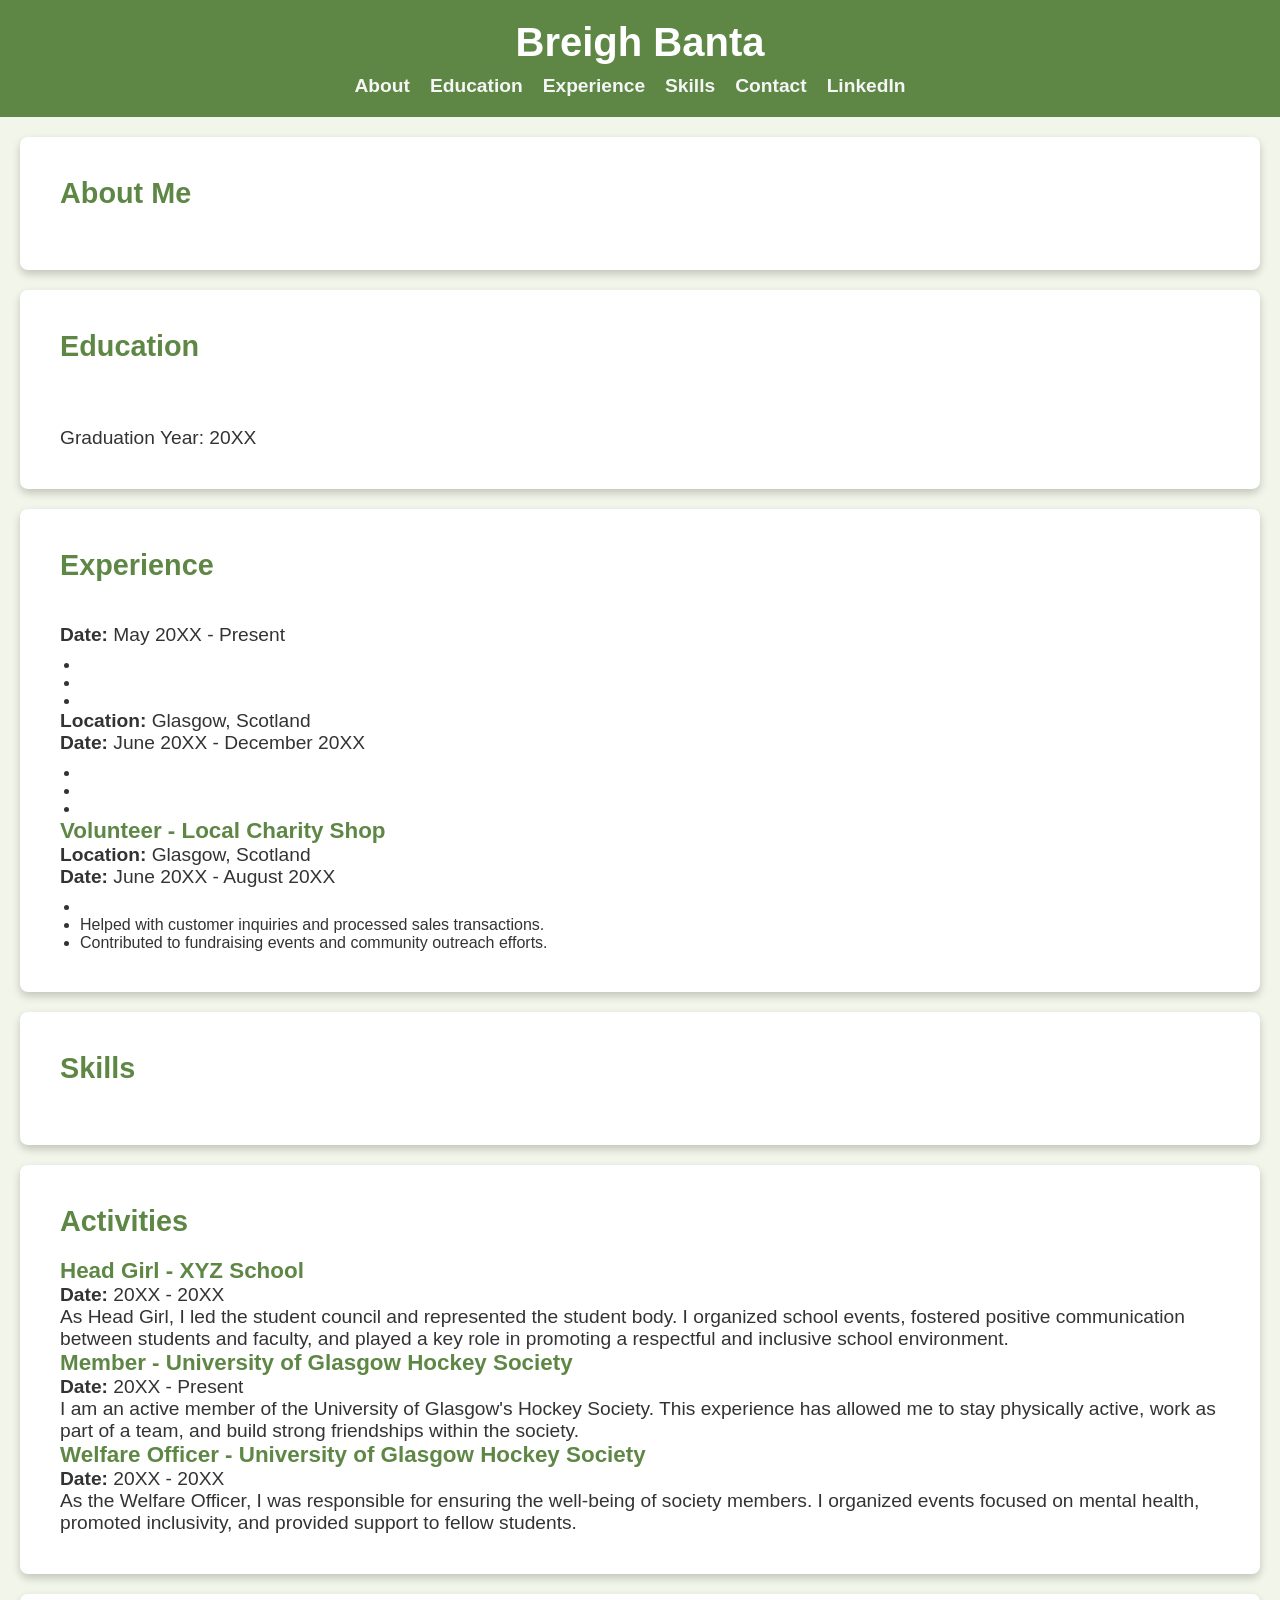
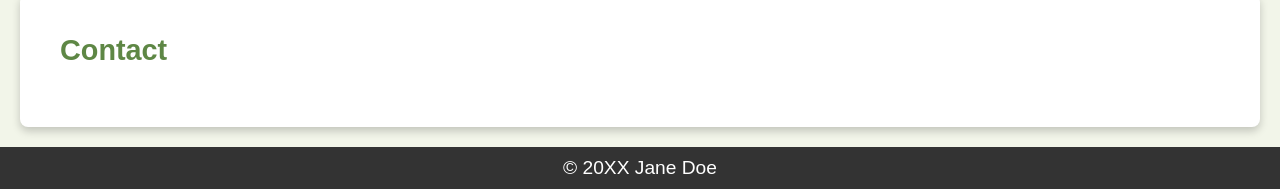
<file: Template_4/index.html>
<!-- Author: Kyle Thomas 2023 -->
<!DOCTYPE html>
<html lang="en">
<head>
    <meta charset="UTF-8">
    <meta name="viewport" content="width=device-width, initial-scale=1.0">
    <title>Breigh Banta - CV</title>
    <link rel="stylesheet" href="styles.css">
</head>
<body>
    <header>
        <h1>Breigh Banta</h1>
        <nav>
            <ul>
                <li><a href="#about">About</a></li>
                <li><a href="#education">Education</a></li>
                <li><a href="#experience">Experience</a></li>
                <li><a href="#skills">Skills</a></li>
                <li><a href="#contact">Contact</a></li>
                <li><a href="https://www.linkedin.com/in/your-profile">LinkedIn</a></li>
            </ul>
        </nav>
    </header>

    <section id="about">
        <h2>About Me</h2>
        <p></p>
    </section>

    <section id="education">
        <h2>Education</h2>
        <p><strong></strong><br><br> Graduation Year: 20XX</p>
    </section>

    <section id="experience">
        <h2>Experience</h2>
        <div class="experience-entry">
            <h3></h3>
            <p><strong></strong><br><strong>Date:</strong> May 20XX - Present</p>
            <ul>
                <li></li>
                <li></li>
                <li></li>
            </ul>
        </div>
        <div class="experience-entry">
            <h3></h3>
            <p><strong>Location:</strong> Glasgow, Scotland<br><strong>Date:</strong> June 20XX - December 20XX</p>
            <ul>
                <li></li>
                <li></li>
                <li></li>
            </ul>
        </div>
        <div class="experience-entry">
            <h3>Volunteer - Local Charity Shop</h3>
            <p><strong>Location:</strong> Glasgow, Scotland<br><strong>Date:</strong> June 20XX - August 20XX</p>
            <ul>
                <li></li>
                <li>Helped with customer inquiries and processed sales transactions.</li>
                <li>Contributed to fundraising events and community outreach efforts.</li>
            </ul>
        </div>
    </section>

    <section id="skills">
        <h2>Skills</h2>
        <ul>
            <li></li>
            <li></li>
            <li></li>
            <li></li>
            <li></li>
            <li></li>
            <li></li>
            <li></li>
            <li></li>
            <li></li>
        </ul>
    </section>



    <section id="activities">
        <h2>Activities</h2>
        <div class="activity-entry">
            <h3>Head Girl - XYZ School</h3>
            <p><strong>Date:</strong> 20XX - 20XX</p>
            <p>As Head Girl, I led the student council and represented the student body. I organized school events, fostered positive communication between students and faculty, and played a key role in promoting a respectful and inclusive school environment.</p>
        </div>
        <div class="activity-entry">
            <h3>Member - University of Glasgow Hockey Society</h3>
            <p><strong>Date:</strong> 20XX - Present</p>
            <p>I am an active member of the University of Glasgow's Hockey Society. This experience has allowed me to stay physically active, work as part of a team, and build strong friendships within the society.</p>
        </div>
        <div class="activity-entry">
            <h3>Welfare Officer - University of Glasgow Hockey Society</h3>
            <p><strong>Date:</strong> 20XX - 20XX</p>
            <p>As the Welfare Officer, I was responsible for ensuring the well-being of society members. I organized events focused on mental health, promoted inclusivity, and provided support to fellow students.</p>
        </div>
    </section>

    <section id="contact">
        <h2>Contact</h2>
        <!-- Add your contact information and a contact form here -->
		
    </section>

    <footer>
        <p>&copy; 20XX Jane Doe</p>
    </footer>

    <script src="script.js"></script>
</body>
</html>
</file>
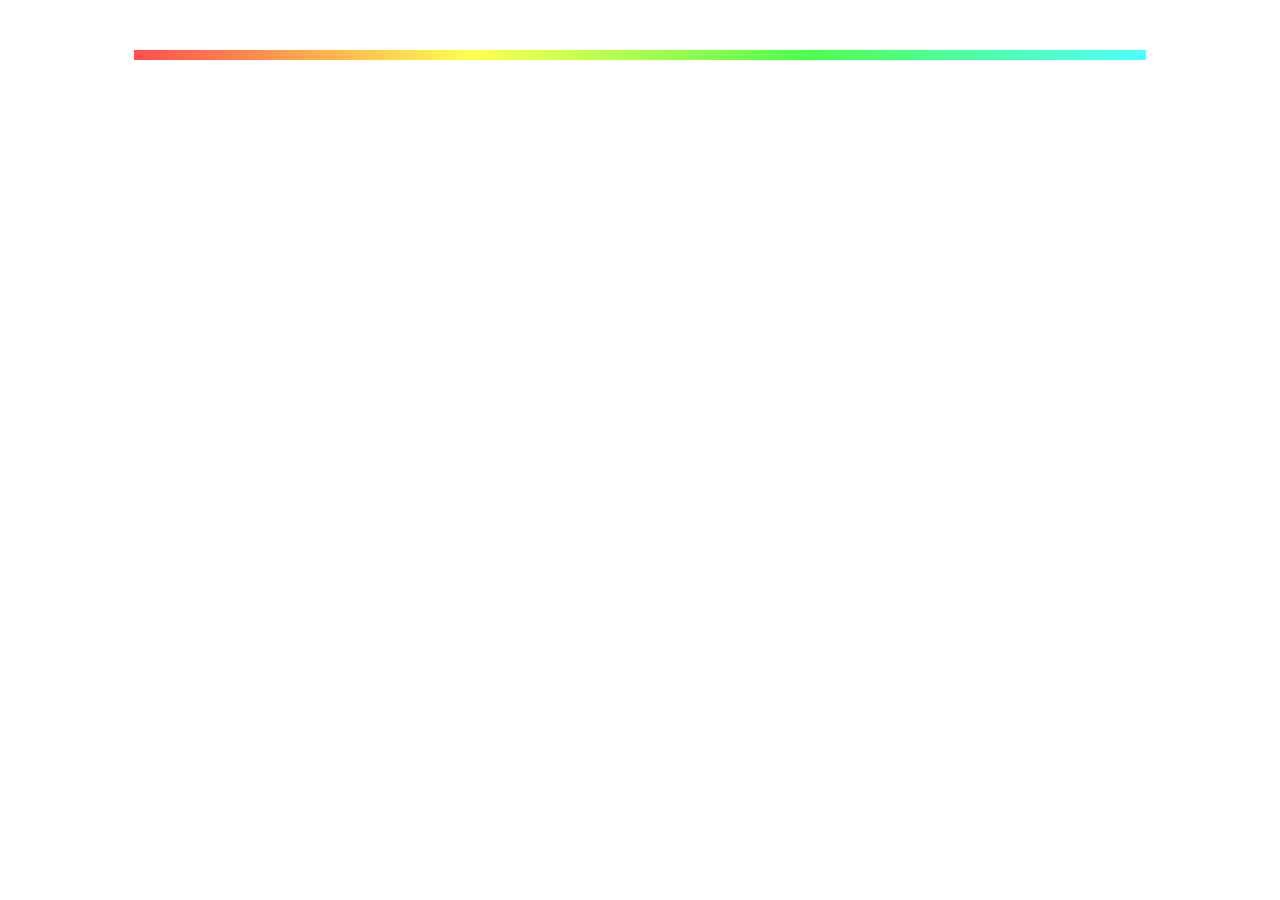
<file: Final Project HCI/animatedLine/index.html>
<!DOCTYPE html>
<html lang="en">
<head>
  <meta charset="UTF-8">
  <meta name="viewport" content="width=device-width, initial-scale=1.0">
  <title>Rainbow Animated Line</title>
  <style>
    .line-container {
      display: flex;
      justify-content: center;
      margin: 50px 0;
    }
    .rainbow-line {
      width: 80%;
      height: 10px; /* Thinner line */
      position: relative;
      overflow: hidden;
      background: linear-gradient(90deg, 
                                  #ff0000, #ff7f00, #ffff00, 
                                  #7fff00, #00ff00, #00ff7f, 
                                  #00ffff, #007fff, #0000ff, 
                                  #7f00ff, #ff00ff, #ff007f, #ff0000);
      background-size: 200% 100%;
      animation: rainbowSlide 6s linear infinite;
    }
    .rainbow-line::before {
      content: '';
      position: absolute;
      width: 100%;
      height: 100%;
      background: rgba(255, 255, 255, 0.3);
      animation: colorGlow 3s infinite alternate;
    }
    @keyframes rainbowSlide {
      0% { background-position: 0% 0; }
      100% { background-position: 200% 0; }
    }
    @keyframes colorGlow {
      0% { opacity: 0.3; }
      50% { opacity: 0.6; }
      100% { opacity: 0.3; }
    }
  </style>
</head>
<body>
  <div class="line-container">
    <div class="rainbow-line"></div>
  </div>
</body>
</html>
</file>
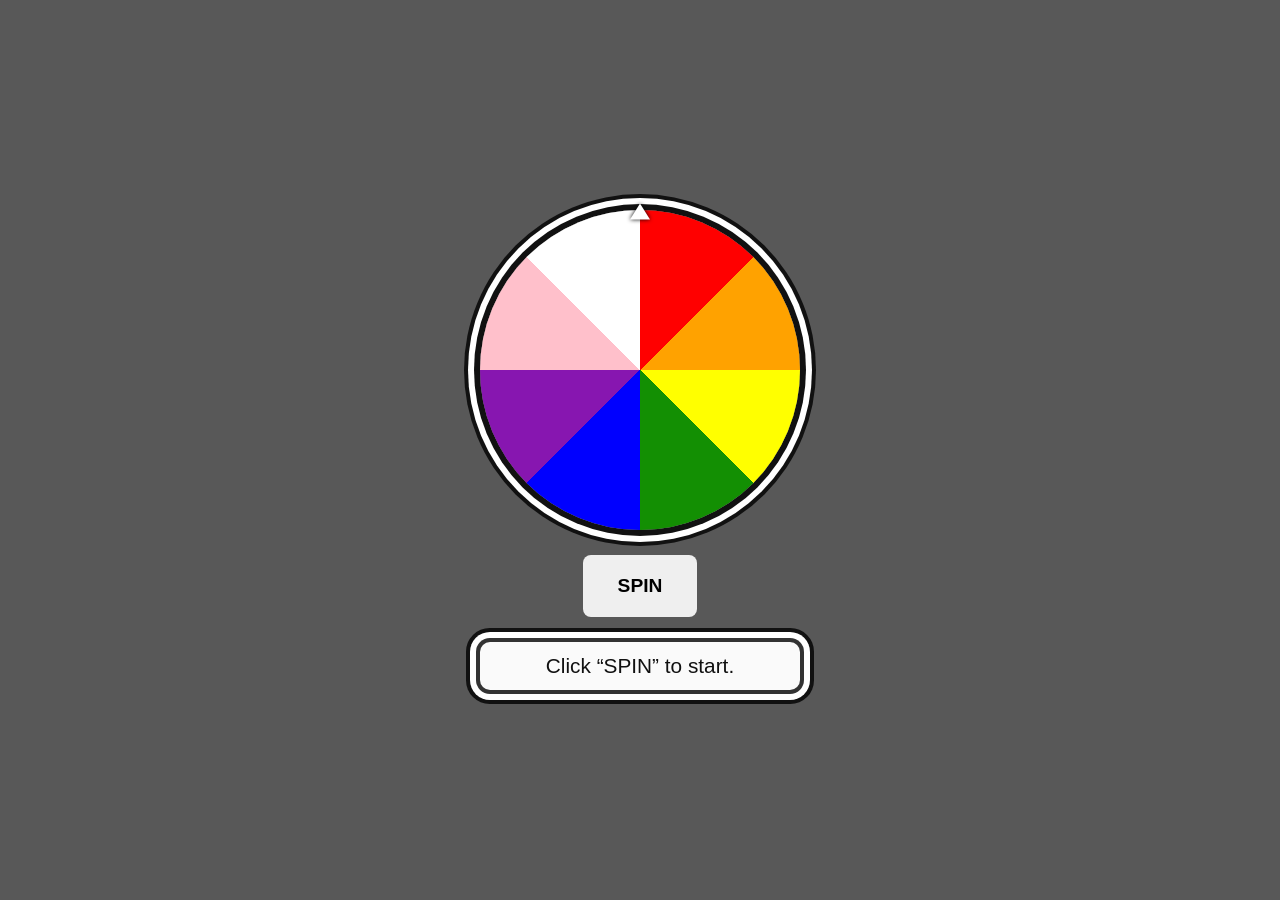
<file: Final Project HCI/Assignment 6/index.html>
<!DOCTYPE html>
<html lang="en">
<head>
<meta charset="UTF-8">
<meta name="viewport" content="width=device-width, initial-scale=1.0">
<link rel="stylesheet" href="./styles.css">
<title>Color Psychology Spin Wheel</title>
</head>

<body>
  <div class="container">
    <div class="pointer"></div>
    <div id="wheel" class="wheel"></div>
  </div>
  <button id="spinBtn">SPIN</button>
  <div id="result">Click “SPIN” to start.</div>

  <audio id="spinSound" src="./mixkit-fast-bike-wheel-spin-1614.wav" preload="auto"></audio>

  <script src="script.js"></script>
</body>
</html>
</file>
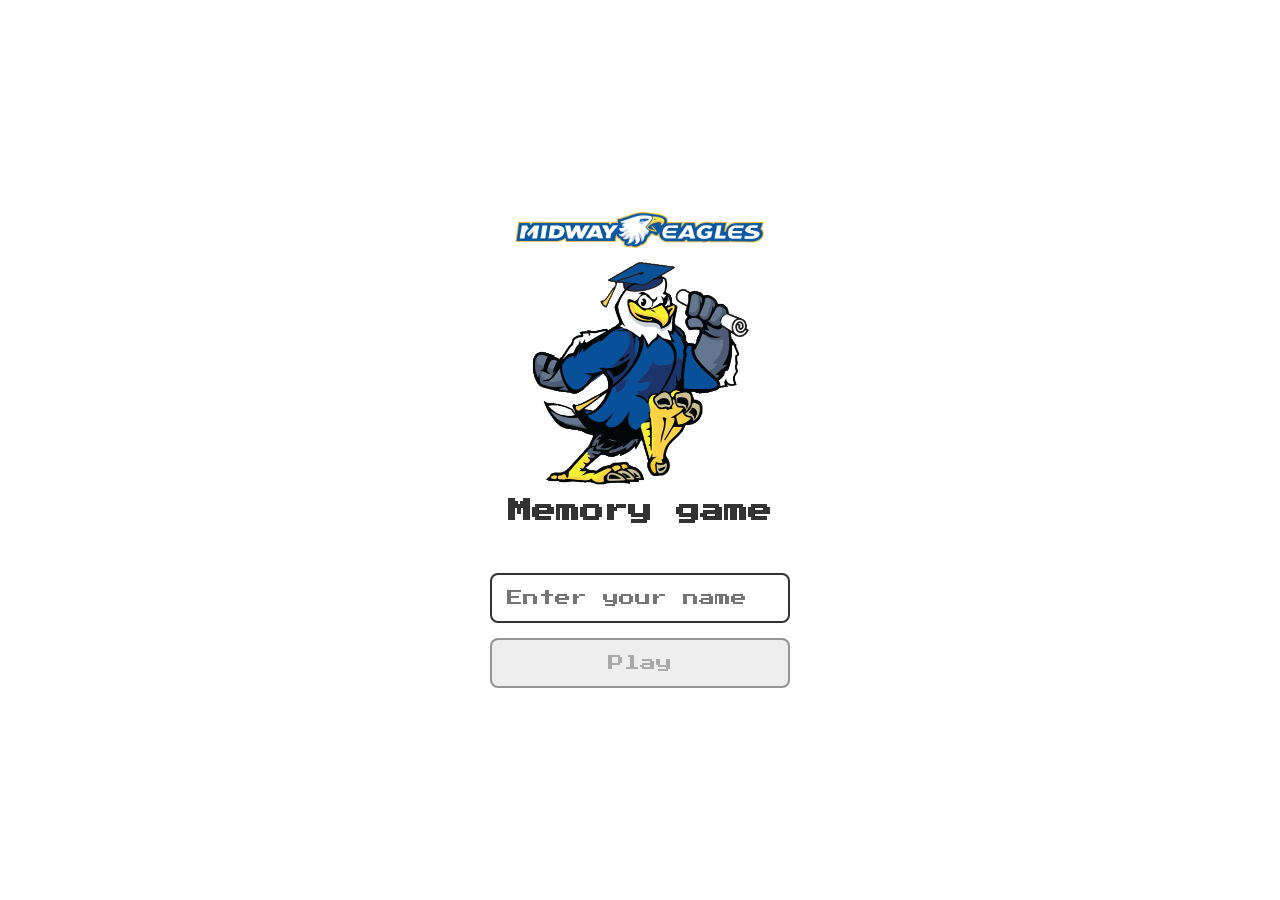
<file: Final Project HCI/Assignment7/index.html>
<!DOCTYPE html>
<html lang="en">

<head>
  <meta charset="UTF-8">
  <meta name="viewport" content="width=device-width, initial-scale=1.0">
  <link rel="stylesheet" href="./css/login.css">
  <link rel="stylesheet" href="./css/reset.css">
  <link rel="shortcut icon" href="./images/brain.png">
  <title>Memory card</title>
</head>

<body>

  <form class="login-form">
  <div class="login__header">
	<img src="./images/mueagle_.png">
	<img src="./images/back1.gif">
	<h1>Memory game</h1>
  </div>
	<input type="text" placeholder="Enter your name" class="login__input" id="testing">
	<button type="submit" disabled class="login__button">Play</button>
  </form>
  <script src="./js/login.js"> </script>
</body>

</html>
</file>
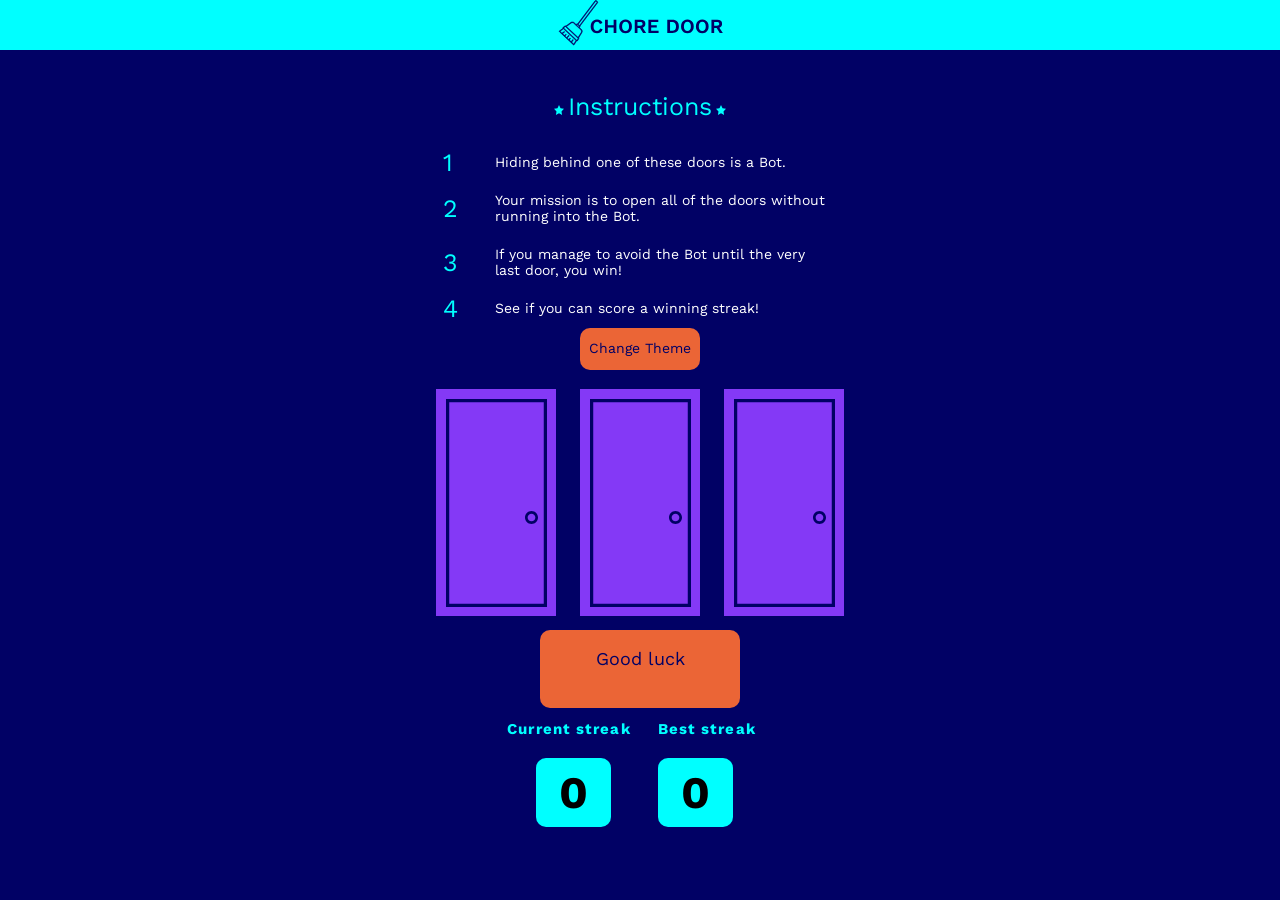
<file: Final Project HCI/BotDoor - We did in class/index.html>
<!DOCTYPE html>
<html>
<head>
<title>Bot door game</title>
<link href="./style/style.css" rel='stylesheet' type='text/css'>
<link href="https://fonts.googleapis.com/css?family=Work+Sans" rel="stylesheet" type='text/css'>
</head>

<body>
<div class="header">
<img src="./images/logo.svg">
</div>

<div class="first-row">
<img src="./images/star.svg">
<div class="instructions-title">Instructions</div>
<img src="./images/star.svg">
</div>

    <table class="second-row">
      <tr>
        <td class="instructions-number">1</td>
        <td class="instructions-text">Hiding behind one of these doors is a Bot.</td>
      </tr>
      <tr>
        <td class="instructions-number">2</td>
        <td class="instructions-text">Your mission is to open all of the doors without running into the Bot.</td>
      </tr>
      <tr>
        <td class="instructions-number">3</td>
        <td class="instructions-text">If you manage to avoid the Bot until the very last door, you win!</td>
      </tr>
      <tr>
        <td class="instructions-number">4</td>
        <td class="instructions-text">See if you can score a winning streak!</td>
      </tr>
    </table>

    <div class="themeButton" id="theme">Change Theme</div>
	<div class="door-row">
	<img class="door-frame" src="./images/closed_door.svg" id="door1">
	<img class="door-frame" src="./images/closed_door.svg" id="door2">
	<img class="door-frame" src="./images/closed_door.svg" id="door3">
	</div>
	
	<div class="start-row" id="start">Good luck!</div>

	<table class="score-row">
		<tr>
			<th class="score-text">Current streak</th>
			<th class="score-text">Best streak</th>
		</tr>
		<tr>
			<th class="score-box" id="score-number">0</th>
			<th class="score-box" id="high-score-number">0</th>
		</tr>		
	</table>
  

<script type="text/javascript" src="script.js"> </script>


</body>
</html>
</file>
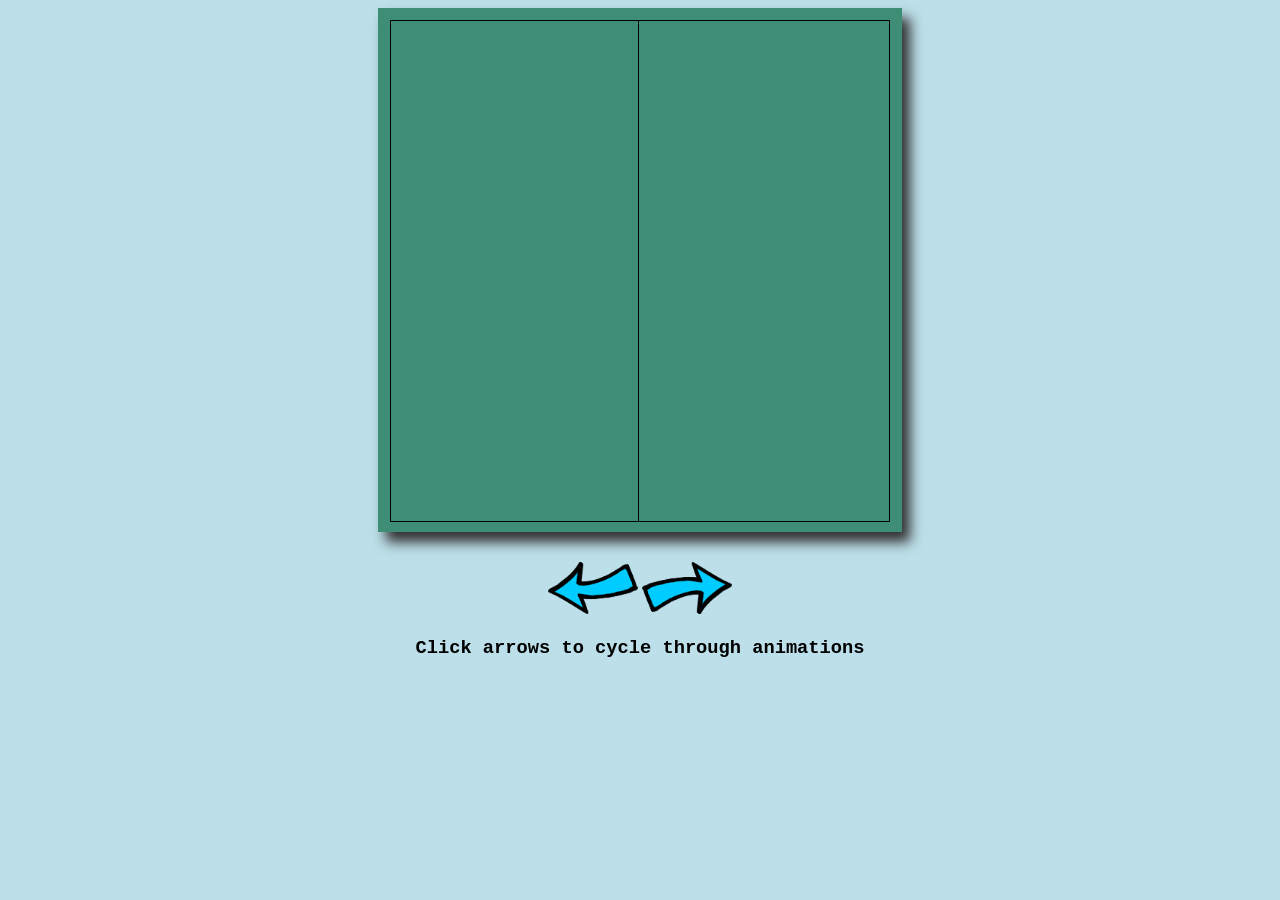
<file: Final Project HCI/Lab 4-2/index.html>
<!DOCTYPE html>
<html lang="en">
    <head>
        <meta charset="utf-8">
        <title>Door</title>
        <meta name="viewport" content="width=device-width, initial-scale=1">
        <link rel="stylesheet" href="./styles.css">
    </head>
    <body>
        <div class="wrapper">
            <a href="https://www.midway.edu/" target="_blank">
            <img id="image" src="./Images/bg.gif" alt="galaxy gif">
            </a>
            <span class="door doorLeft">

            </span>
            <span class="door doorRight">
                
            </span>
            
        </div>

        <div class="arrows">
            <img src="./Images/arrow left.png" width="90px" onclick="lastDoor() ">
            <img src="./Images/arrow right.png" width="90px" onclick="nextDoor()">
        </div>

        <h3>Click arrows to cycle through animations</h3>
        <script src= "script.js"></script>
    </body>
</html>
</file>
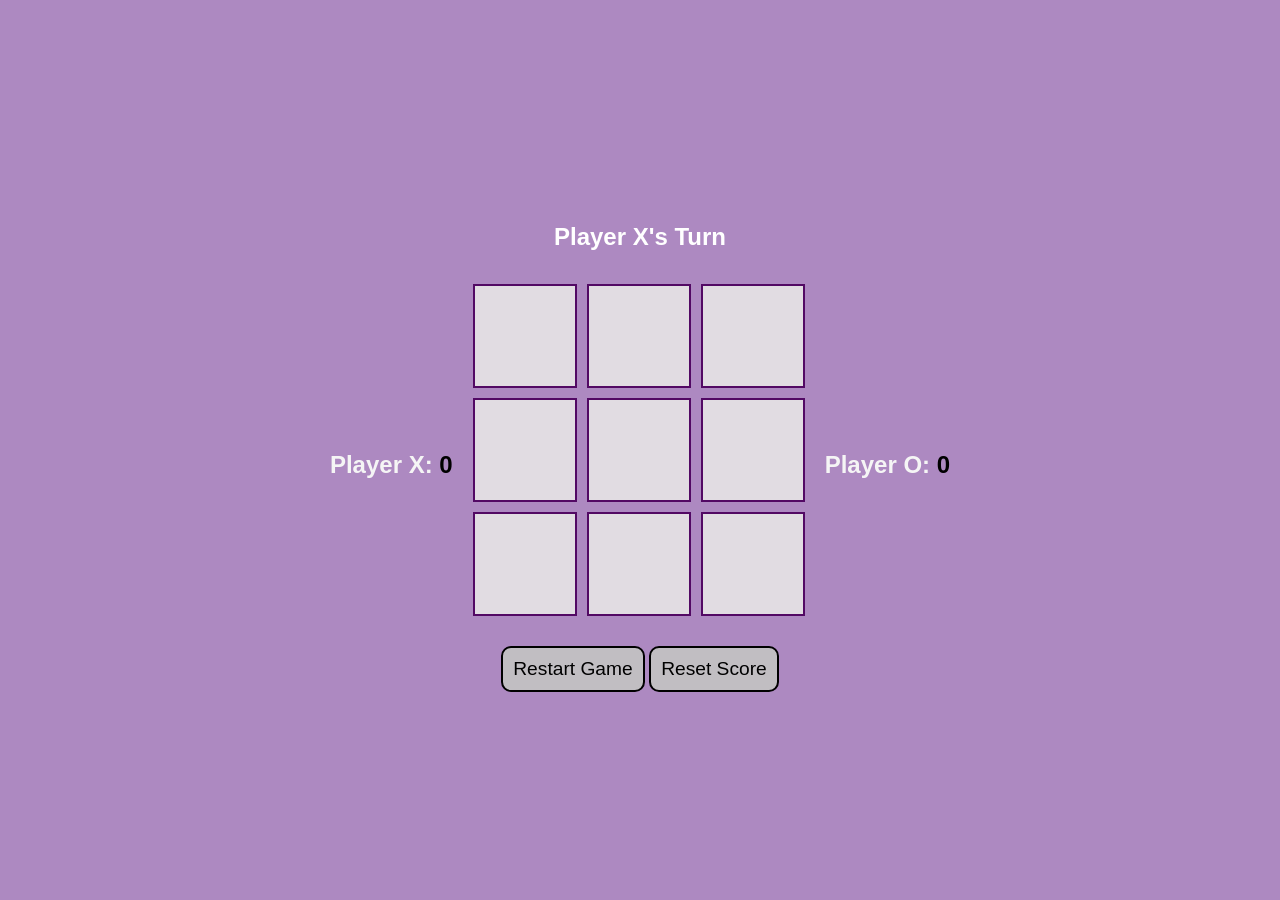
<file: Final Project HCI/TicTacToe_Doing/index.html>
<!DOCTYPE html>
<html>
<head>
    <meta charset="UTF-8">
    <meta name="viewport" content="width=device-width, initial-scale=1.0">
    <title>Tic-Tac-Toe</title>
    <link rel="stylesheet" href="styles.css">
</head>
<body>
	<!--container for game board-->
	<div class="container">
		<div id="status">Player X's Turn</div>
		<br>
		<div class="game">
			<div class="player"> Player X: <span>0</span></div>
			<div class="board" id="board"> </div>
			<div class="player"> Player O: <span>0</span></div>
			<!--had a lot of trouble getting the scoreboard to work correctly, used chatgpt to find and explain syntax error-->
		</div>

			<button id="restart" onclick="resetGame()">Restart Game</button>
			<button id="reset">Reset Score</button>
		
	</div>
<!--Scoreboard that updates after each win-->
	<div class="scoreBoard">

		
	</div>

    <script src="script.js"></script>
</body>
</html>
</file>
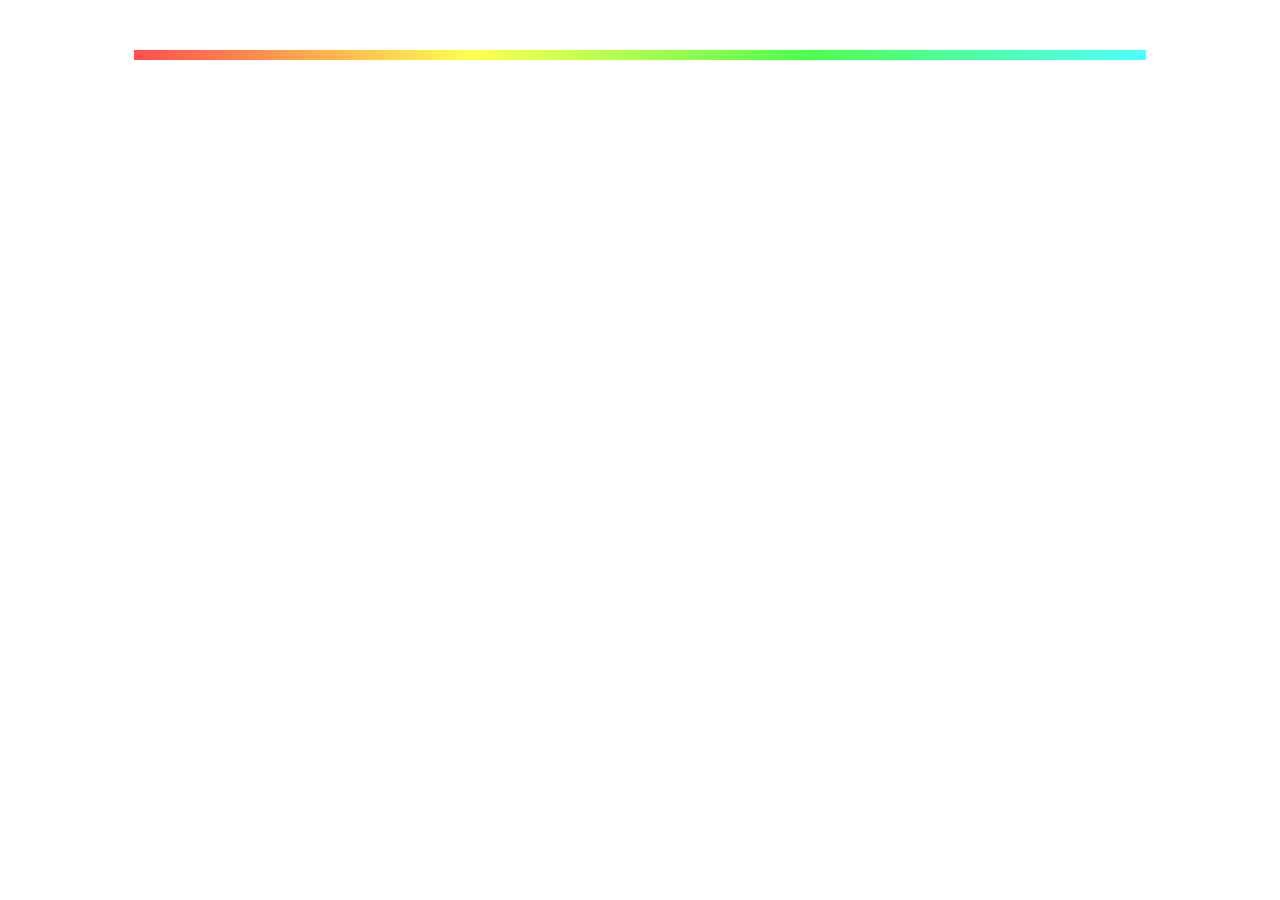
<file: interactive webpage/animatedLine/index.html>
<!DOCTYPE html>
<html lang="en">
<head>
  <meta charset="UTF-8">
  <meta name="viewport" content="width=device-width, initial-scale=1.0">
  <title>Rainbow Animated Line</title>
  <style>
    .line-container {
      display: flex;
      justify-content: center;
      margin: 50px 0;
    }
    .rainbow-line {
      width: 80%;
      height: 10px; /* Thinner line */
      position: relative;
      overflow: hidden;
      background: linear-gradient(90deg, 
                                  #ff0000, #ff7f00, #ffff00, 
                                  #7fff00, #00ff00, #00ff7f, 
                                  #00ffff, #007fff, #0000ff, 
                                  #7f00ff, #ff00ff, #ff007f, #ff0000);
      background-size: 200% 100%;
      animation: rainbowSlide 6s linear infinite;
    }
    .rainbow-line::before {
      content: '';
      position: absolute;
      width: 100%;
      height: 100%;
      background: rgba(255, 255, 255, 0.3);
      animation: colorGlow 3s infinite alternate;
    }
    @keyframes rainbowSlide {
      0% { background-position: 0% 0; }
      100% { background-position: 200% 0; }
    }
    @keyframes colorGlow {
      0% { opacity: 0.3; }
      50% { opacity: 0.6; }
      100% { opacity: 0.3; }
    }
  </style>
</head>
<body>
  <div class="line-container">
    <div class="rainbow-line"></div>
  </div>
</body>
</html>
</file>
<file: Template_4/styles.css>
/* Author Kyle Thomas */
/* Reset some default styles */
* {
    margin: 0;
    padding: 0;
    box-sizing: border-box;
}

/* Body styles */
body {
    font-family: Arial, sans-serif;
    background-color: #f2f5e9; /* Light green background */
    color: #333;
}

/* Header styles */
header {
    background-color: #5e8745; /* Dark green header background */
    color: #fff;
    padding: 20px;
    width: 100%;
    text-align: center;
}

header h1 {
    font-size: 2.5rem;
    margin-bottom: 10px;
}

p {
    font-size: 1.2rem;
}

/* Navigation styles */

nav ul li {
    display: inline;
    margin-right: 20px;
}

nav a {
    text-decoration: none;
    color: whitesmoke; /* Dark green for navigation links */
    font-weight: bold;
    font-size: 1.2rem;
    transition: color 0.3s;
}

nav a:hover {
    color: #8cbf6b; /* Light green on hover */
}

/* Section styles */
section {
    background-color: #fff;
    padding: 40px;
    margin: 20px;
    border-radius: 8px;
    box-shadow: 0 4px 8px rgba(0, 0, 0, 0.2);
}

section h2 {
    font-size: 1.8rem;
    margin-bottom: 20px;
    color: #5e8745; /* Dark green for section headings */
}

/* Education styles */
section#education p {
    font-size: 1.2rem;
    margin-top: 10px;
}

/* Experience styles */
.experience-entry h3 {
    font-size: 1.4rem;
    color: #5e8745; /* Dark green for experience headings */
}

.experience-entry ul {
    margin-top: 10px;
    list-style-type: disc;
    margin-left: 20px;
}

/* Skills styles */
section#skills ul {
    list-style-type: none;
    margin-left: 20px;
}

section#skills li {
    font-size: 1.2rem;
    color: #5e8745; /* Dark green for skill text */
    margin-bottom: 10px;
}

/* Activities styles */
.activity-entry h3 {
    font-size: 1.4rem;
    color: #5e8745; /* Dark green for activity titles */
}

/* Footer styles */
footer {
    background-color: #333;
    color: #fff;
    text-align: center;
    padding: 10px;
}



/* CSS for the navigation menu */
nav ul.active {
    display: block;
    position: absolute;
    background-color: #333;
    width: 100%;
    top: 60px;
    left: 0;
    text-align: center;
}

nav ul.active li {
    display: block;
    margin: 15px 0;
}

/* Hide the navigation menu by default on larger screens */
@media screen and (min-width: 768px) {
    nav ul {
        display: flex;
        justify-content: center;
    }

    nav ul.active {
        display: none;
    }
}

/* CSS for animations */
.button {
    background-color: #333;
    color: #fff;
    padding: 10px 20px;
    border: none;
    cursor: pointer;
    transition: background-color 0.3s, transform 0.2s;
}

.button:hover {
    background-color: #555;
    transform: scale(1.05);
}
</file>
<file: Final Project HCI/Assignment 6/styles.css>
*{box-sizing:border-box;
    margin:0;
    padding:0;
    font-family:Arial,Helvetica,sans-serif;
 }
 
  body{
    min-height:100vh;
    display:flex;
    flex-direction:column;
    gap:25px;
    align-items:center;
    justify-content:center;
    background:#585858;
    color:#fff
   }

  .container{
    position:relative;
    width:320px;
    height:320px;
    display:grid;
    place-items:center
   }
  
  .pointer{
    position:absolute;
    top:0;
    left:50%;
    transform:translate(-50%,-40%);
    width:0;
    height:0;
    border-left:10px solid transparent;
    border-right:10px solid transparent;
    border-bottom:16px solid #fff;
    filter:drop-shadow(0 0 2px #000);
    z-index:2;

  }
  .wheel{
    width:100%;
    height:100%;
    border-radius:50%;
    transition:transform 4s ease-out; 
    will-change: transform;
    
    background: conic-gradient(
      red 0deg 45deg,
      rgb(255, 162, 0) 45deg 90deg,
      yellow 90deg 135deg,
      rgb(19, 143, 3) 135deg 180deg,
      blue 180deg 225deg,
      rgb(135, 22, 176) 225deg 270deg,
      pink 270deg 315deg,
      white 315deg 360deg
    );
    box-shadow: 0 0 0 6px #111, 0 0 0 12px #fff, 0 0 0 16px #111;
  }
  button{
    padding:20px 35px;
    border:none;
    border-radius:8px;
    font-weight:700;
    cursor:pointer;
    font-size: 1.2em;
    }

  #result{
    width:320px;
    background:#fafafa;
    color:#111;
    border-radius:10px;
    padding:12px 14px;
    box-shadow:0 0 0 4px #333,0 0 0 10px #fff,0 0 0 14px #111;
    text-align:center;
    font-size: 1.3em;
}
</file>
<file: Final Project HCI/Assignment7/css/login.css>
.login-form {
  align-items: center;
  display: flex;
  flex-direction: column;
  height: 100vh;
  justify-content: center;
}

.login__header {
  align-items: center;
  display: flex;
  flex-direction: column;
  justify-content: center;
  margin-bottom: 50px;
}

.login__header img {
  width: 250px;
}



.login__header h1 {
  color: #333;
  font-size: 1.5em;
}

.login__input {
  border: 2px solid #333;
  border-radius: 8px;
  color: #333;
  font-size: 1em;
  margin-bottom: 15px;
  max-width: 300px;
  outline: none;
  padding: 15px;
  width: 100%;
}

.login__button {
  background-color: #233e99;
  border: 3px solid #080807;
  border-radius: 8px;
  color: #fff;
  cursor: pointer;
  font-size: 1em;
  max-width: 300px;
  padding: 15px;
  width: 100%;
}

.login__button:disabled {
  background-color: #eee;
  border: 2px solid #969595;
  color: #aaa;
  cursor: auto;
}
</file>
<file: Final Project HCI/BotDoor - We did in class/style/style.css>
body {
  background-color: var(--background-color);
  color: var(--text-color, white);
  transition: background-color 0.3s, color 0.3s;
  margin: 0px;
}

.header {
  background-color: var(--header-color);
  text-align: center;
}

.first-row {
  margin-top: 42px;
  text-align: center;
  margin-bottom: 21px;
}

.instructions-title {
  display: inline;
  font-family: 'Work Sans';
  font-size: 25px;
  color: var(--instructions);
}/*made text bigger*/

.second-row {
  margin: 0 auto;
  width: 400px;
}

.instructions-number {
  padding-right: 25px;
  font-family: 'Work Sans';
  font-size: 25px;
  color: var(--number-color);
}

.instructions-text {
  padding: 10px;
  font-family: 'Work Sans';
  font-size: 14px;
  color: #ffffff;
}

.door-row {
  text-align: center;
}

.door-frame {
  cursor: pointer;
  padding: 10px;
}

.start-row {
  margin: auto;
  width: 200px;
  height: 60px;
  background-color: var(--buttons);
  padding-top: 18px;
  border-radius: 10px;
  font-family: 'Work Sans';
  font-size: 18px;
  text-align: center;
  color: #010165;
  margin-bottom: 9px;
  cursor: pointer;
}/*made box round*/

.score-row {
  text-align: center;
  width: 100%;
}

.score-text {
  margin-right: 17px;
  padding: 5px;
  display: inline;
  font-family: 'Work Sans';
  font-size: 15px;
  letter-spacing: 1.1px;
  color: var(--instructions);
}

.score-box {
  margin-top: 9px;
  display: inline-block;
  padding: 8px;
  margin: 18px;
  border-radius: 10px;
  margin-right: 29px;
  width: 59px;
  background-color: var(--score-box);
  font-family: 'Work Sans';
  font-size: 45px;
}/*made boxes round*/

.themeButton {
  margin: auto;
  width: 120px;
  height: 30px;
  background-color: var(--buttons);
  padding-top: 12px;
  border-radius: 10px;
  font-family: 'Work Sans';
  font-size: 14px;
  text-align: center;
  color: #010165;
  margin-bottom: 9px;
  cursor: pointer;
}

:root {
  --background-color: #010165;
  --number-color: #00ffff;
  --header-color: #00ffff;
  --instructions: #00ffff;
  --score-box: #00ffff;
  --buttons: #eb6536;
  --text-color: black; 
}


.dullMode {
  --background-color: #595757;
  --number-color: #7ab0b0;
  --header-color: #7ab0b0;
  --instructions: #7ab0b0;
  --score-box: #7ab0b0;
  --buttons: #d78567;
  --text-color: #ffffff;
}

.halloween {
  --background-color: #000000;
  --number-color: #eb6536;
  --header-color: #eb6536;
  --instructions: #eb6536;
  --score-box: #eb6536;
  --buttons: #6f24e8;
  --text-color: black;
}

.christmas {
  --background-color: #9e0202;
  --number-color: #077b01;
  --header-color: #077b01;
  --instructions: #077b01;
  --score-box: #077b01;
  --buttons: #d1ac17;
  --text-color: #ffffff;
}
</file>
<file: Final Project HCI/Lab 4-2/styles.css>
html, body {
    display: grid;
    height: auto;
    place-items: center;
    background-color: #bcdfe9;
}

.wrapper {
    width: 500px;
    height: 500px;
    background-color: #000000;
    position: center;
    box-shadow: 8px 10px 12px #302f2f;
    border: solid 12px rgb(62, 141, 117);
    transform: perspective(2500px);
    transform-style: preserve-3d;
}

.wrapper img {
    width: 100%;
    height: 100%;
}

.door {
    width: 50%;
    height: 100%;
    position: absolute;
    border: solid 1px #000000;
    background-color: rgb(62, 141, 117);
    transition: all 1s;
}

.doorLeft {
    left: 0;
    top: 0;
    transform-origin: left;
}

.doorRight {
    right: 0;
    top: 0;
    transform-origin: right;
}

.wrapper:hover .doorLeft {
    transform: rotateY(-150deg);
}

.wrapper:hover .doorRight {
    transform: rotateY(150deg);
}

.arrows {
    padding-top: 30px;
    cursor: pointer;
}

.arrowLeft {
    padding-right: 30px;
}

.arrowRight {
    padding-left: 30px;
}

h3 {
    font-family:'Courier New', Courier, monospace;
}
</file>
<file: Final Project HCI/TicTacToe_Doing/styles.css>
body{
	font-family:Arial, Helvetica, sans-serif;
	text-align:center;
	display:flex;
	justify-content:center;
	align-items:center;
	height:100vh;
	margin:0;
	background-color:rgb(173, 137, 193);
}

.container{
	width: auto;
	margin: auto;
	text-align: center;
	gap: 20px;
	flex-direction:column;
	align-items:center;
	justify-content: center;
}

.scoreBoard {
	align-items: center;
	justify-content: space-between;
}

.game {
	display: flex;
	align-items: center;
	justify-content: center;
	gap: 20px;
}

.board{
	display: grid;
	grid-template-columns: repeat(3,1fr);
	grid-gap:10px;
	padding-bottom: 30px;
}

.cell{
    width: 100px;
    height: 100px;
    background: rgb(225, 220, 226);
    border: 2px solid #520964;
    font-size: 2em;
    display: flex;
    align-items: center;
    justify-content: center;
    cursor: pointer;
    user-select: none;	
}

.cell:hover {
	background: rgb(202, 151, 221);
	transform: scale(1.05);
}

.cell:active {
    background-color: #ddd;
}

@media (max-width: 600px) {
    .cell {
        width: 80px;
        height: 80px;
        font-size: 1.5em;
    }
}

@keyframes select {
	0% { transform: scale(0); opacity: 0; }
	80% { transform: scale(1.1); opacity: 1; }
	100% { transform: scale(1); }
}

.cell.show {
	animation: select 0.3s ease;
}

#status{
	margin:15px;
	font-size: 1.5em;
	color:white;
	font-weight: bolder;
}
button{
	padding: 10px;
	font-size:1.2em;
	background-color:rgb(193, 190, 194);
	color:rgb(0, 0, 0);
	border: solid 2px black;
	border-radius: 10px;
	cursor:pointer;
	
}
button:hover {
    background-color: rgb(202, 151, 221);
}

span {
	color: rgb(0, 0, 0);
	font-weight: bold;
}

.player {
	font-weight: bold;
	font-size: 1.5em;
	color: whitesmoke;
}
</file>
